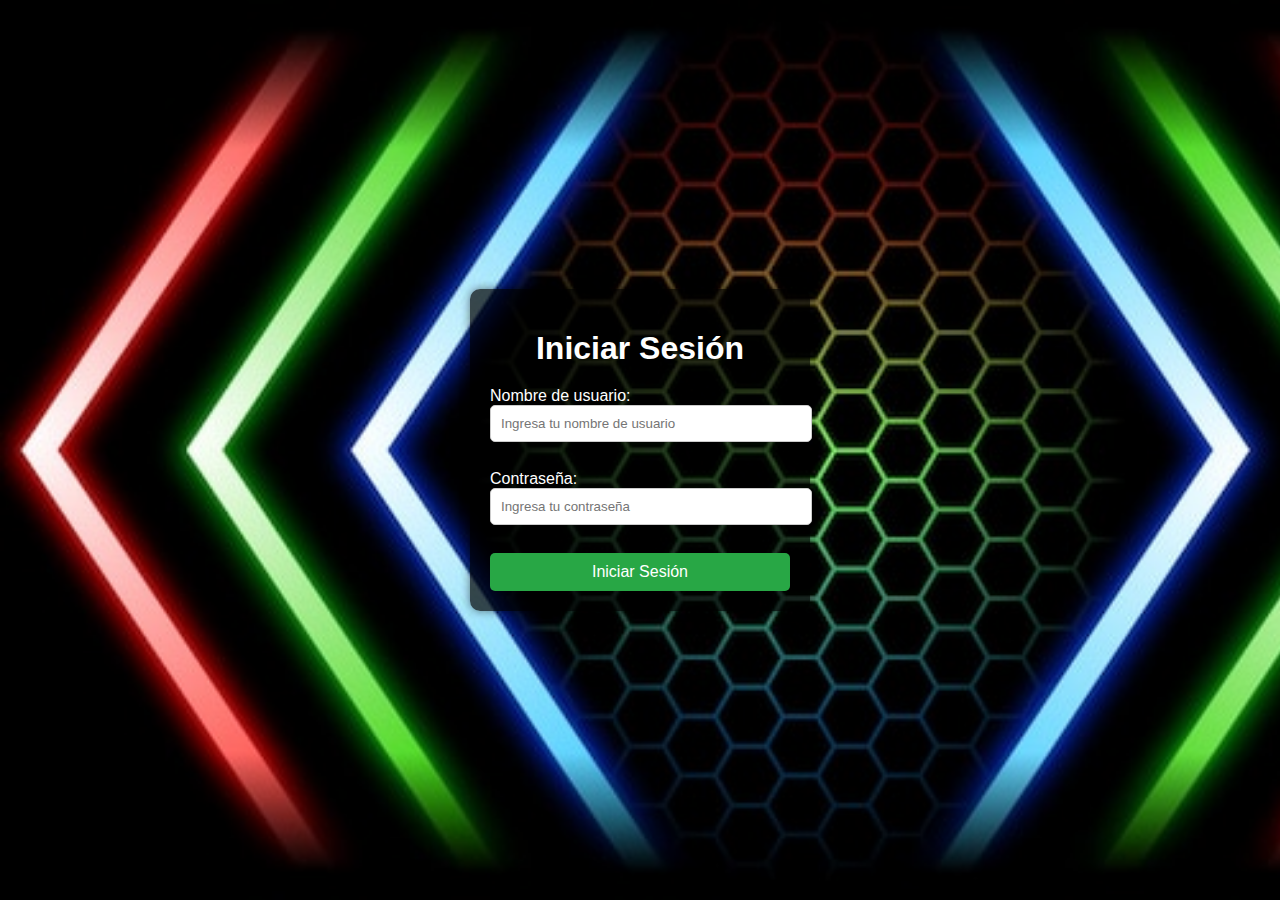
<file: index.html>
<!DOCTYPE html>
<html>
<head>
    <title>Iniciar Sesión</title>
    <link rel="stylesheet" href="registro.css">
</head>
<body>
    <div class="container">
        <h1>Iniciar Sesión</h1>
        <form action="primero.html" method="get">
            <div class="form-label">
                <label for="username">Nombre de usuario:</label>
            </div>
            <input type="text" id="username" name="username" class="form-input" placeholder="Ingresa tu nombre de usuario" required><br><br>
            <div class="form-label">
                <label for="password">Contraseña:</label>
            </div>
            <input type="password" id="password" name="password" class="form-input" placeholder="Ingresa tu contraseña" required><br><br>
            <input type="submit" value="Iniciar Sesión" class="submit-button">
        </form>
    </div>
</body>
</html>
</file>
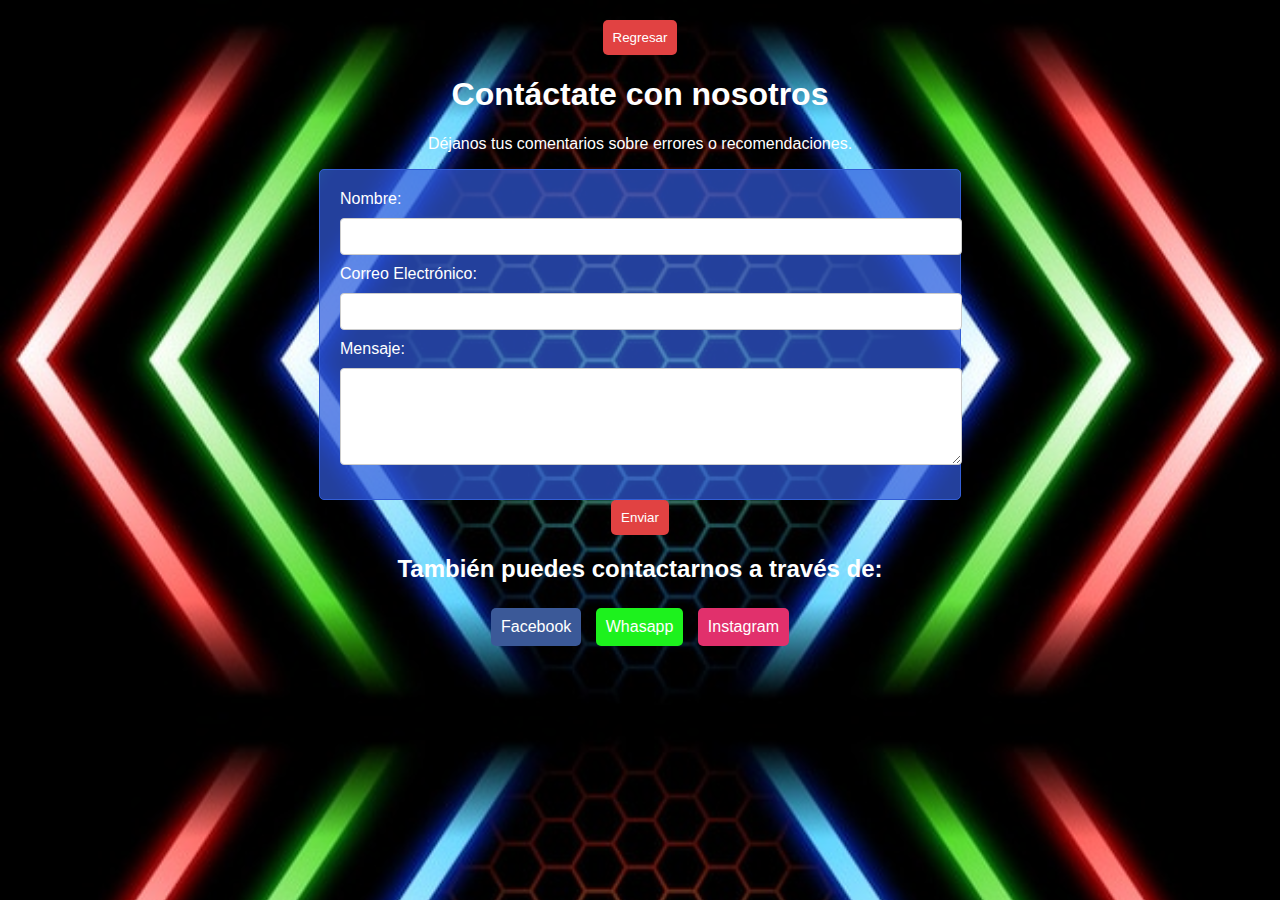
<file: contacto.html>
<!DOCTYPE html>
<html lang="en">
<head>
    <meta charset="UTF-8">
    <meta name="viewport" content="width=device-width, initial-scale=1.0">
    <title>Smart Raccoon</title>
    <link  rel="stylesheet" href="contacto.css">

</head>
<body>
    <header>
        <a href="primero.html"><button>Regresar</button></a>
        <h1>Contáctate con nosotros</h1>
        <p>Déjanos tus comentarios sobre errores o recomendaciones.</p>
    </header>

    <form method="post" action="final.html">
        <label for="name">Nombre:</label>
        <input type="text" id="name" name="name" required>
    
        <label for="email">Correo Electrónico:</label>
        <input type="email" id="email" name="email" required>
    
        <label for="message">Mensaje:</label>
        <textarea id="message" name="message" rows="5" required></textarea>
    </form>
    <center><a href="final.html" ><button type="submit">Enviar</button></a></center>

    <div class="social-buttons">
        <h2>También puedes contactarnos a través de:</h2>
        <a href="https://www.facebook.com" target="_blank"><i class="fab fa-facebook-f"></i>Facebook</a>
        <a href="https://wa.link/xyhdpw" target="_blank" class="twitter"><i class="fab fa-twitter"></i>Whasapp</a>
        <a href="https://www.instagram.com/kevin_cr.23/" target="_blank" class="instagram"><i class="fab fa-instagram"></i> Instagram</a>
    </div>
</body>
</html>
</file>
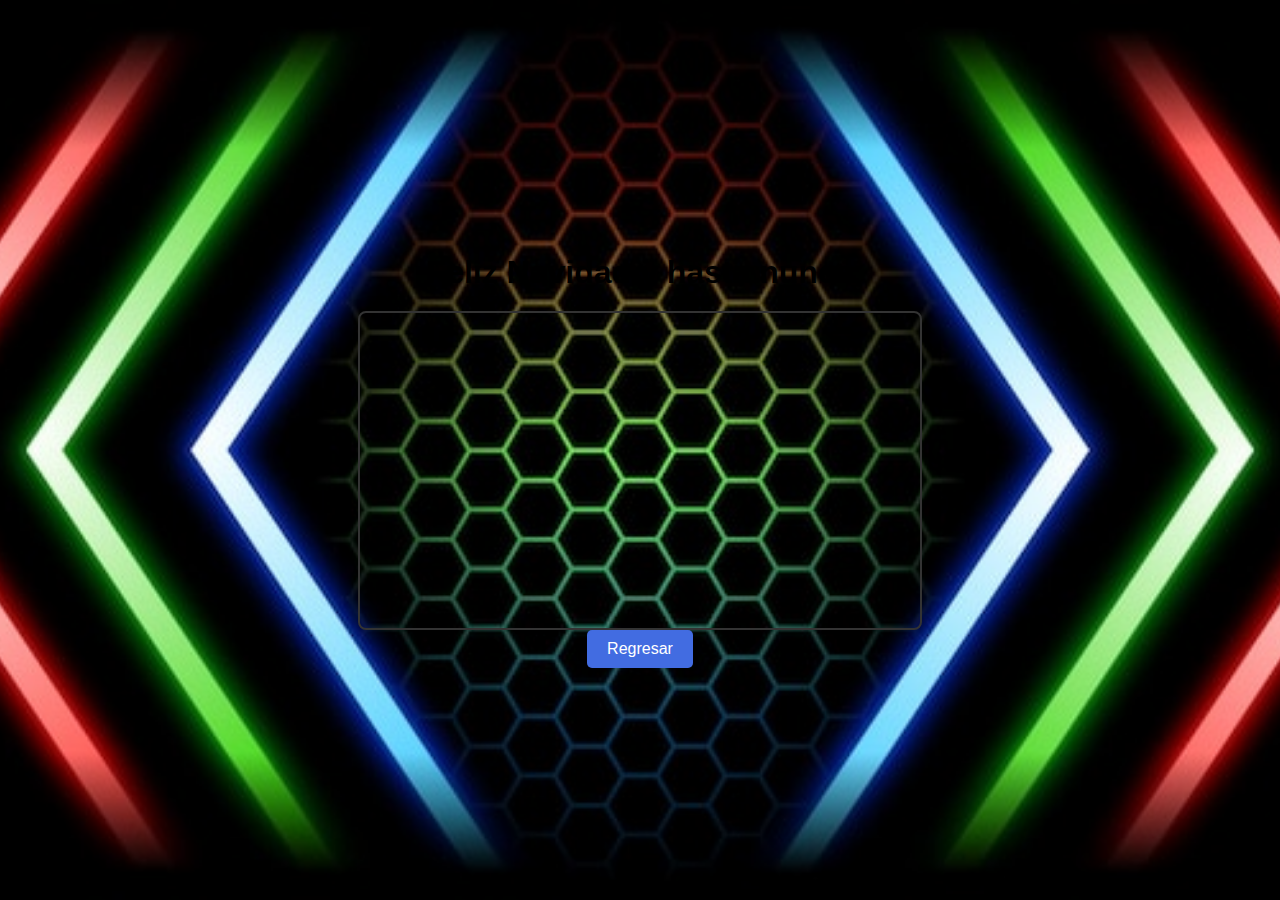
<file: final.html>
<!DOCTYPE html>
<html lang="en">
<head>
    <meta charset="UTF-8">
    <meta name="viewport" content="width=device-width, initial-scale=1.0">
    <title>Smart Raccoon</title>
    <style>
        body {
            font-family: Arial, sans-serif;
            background-image: url(IMG/fondo.png);
            background-size: cover;
            background-position: center;
            background-repeat: no-repeat; 
            display: flex;
            justify-content: center;
            align-items: center;
            height: 100vh;
            margin: 0;
            flex-direction: column;
        }
        iframe {
            border: 2px solid #333;
            border-radius: 8px;
            box-shadow: 0 4px 20px rgba(0, 0, 0, 0.2);
        }
        @keyframes rainbow {
            0% { color: rgb(255, 0, 0); }
            14% { color: rgb(255, 127, 0); }
            28% { color: rgb(255, 255, 0); }
            42% { color: rgb(0, 255, 0); }
            57% { color: rgb(0, 0, 255); }
            71% { color: rgb(75, 0, 130); }
            85% { color: rgb(148, 0, 211); }
            100% { color: rgb(255, 0, 0); }
        }
        h1 {
            animation: rainbow 5s infinite;
            text-align: center; 
            margin-bottom: 20px;
        }
        .button {
            text-decoration: none;
        }
        button {
            background-color: #426ce1;
            color: white; 
            padding: 10px 20px;
            border: none; 
            border-radius: 5px; 
            cursor: pointer; 
            font-size: 16px;
            transition: background-color 0.3s;
        }
        button:hover {
            background-color: #9942e1; 
        }
    </style>
</head>
<body>
    <header>
        <h1>Feliz Navidad y hasta nunca</h1>
    </header>

    <iframe width="560" height="315" src="https://www.youtube.com/embed/jV4TAicUrGE?si=82mhH8AFNpjVvOYs" title="YouTube video player" frameborder="0" 
    allow="accelerometer; autoplay; clipboard-write; encrypted-media; gyroscope;
    picture-in-picture; web-share" referrerpolicy="strict-origin-when-cross-origin" allowfullscreen></iframe>

    <a href="primero.html" class="button"><button>Regresar</button></a>
    
</body>
</html>
</file>
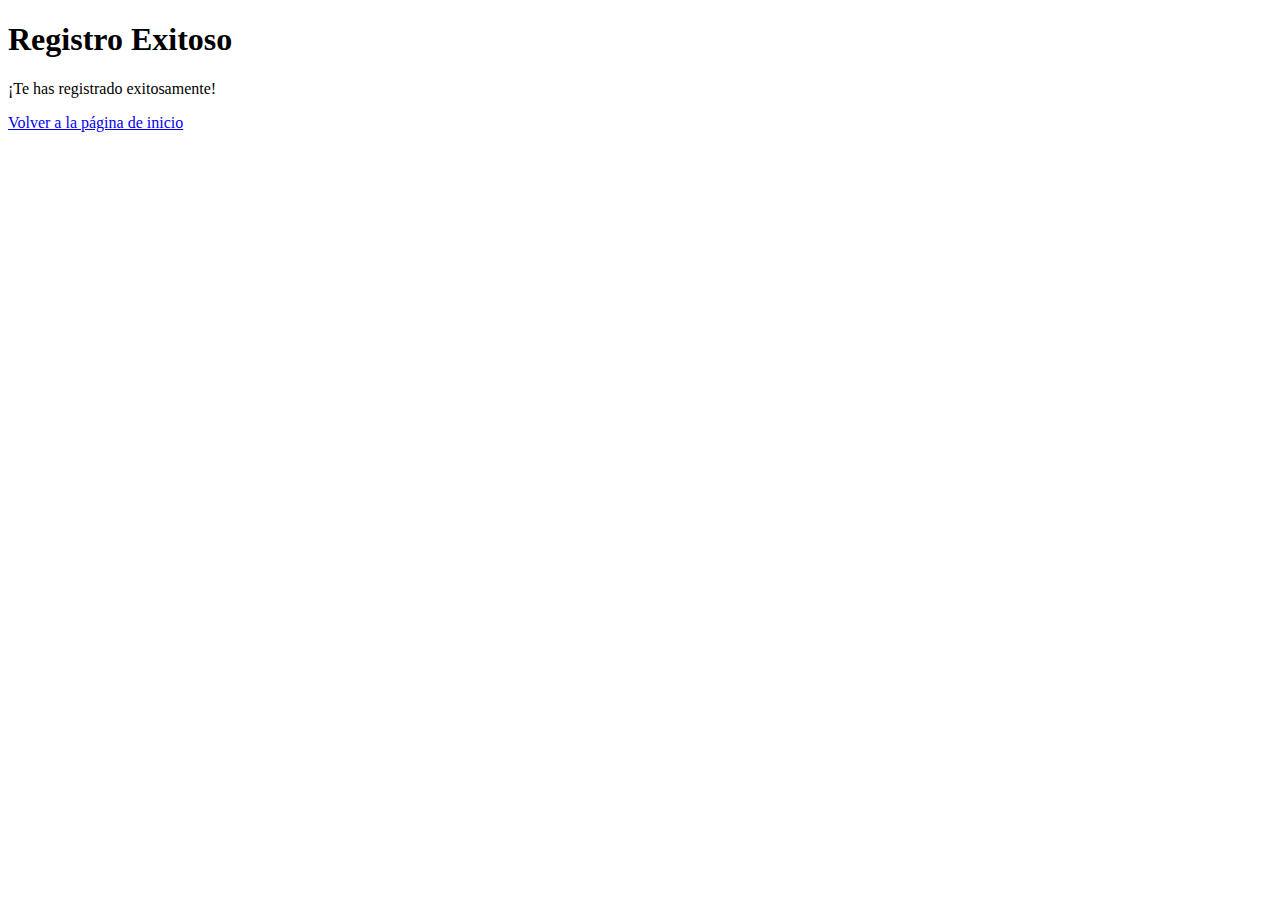
<file: paginaexito.html>
<!DOCTYPE html>
<html lang="es">
<head>
    <meta charset="UTF-8">
    <meta name="viewport" content="width=device-width, initial-scale=1.0">
    <title>Registro Exitoso</title>
</head>
<body>
    <div class="container">
        <h1>Registro Exitoso</h1>
        <p>¡Te has registrado exitosamente!</p>
        <a href="primero.html">Volver a la página de inicio</a> <!-- Enlace para volver a la página de inicio -->
    </div>
</body>
</html>
</file>
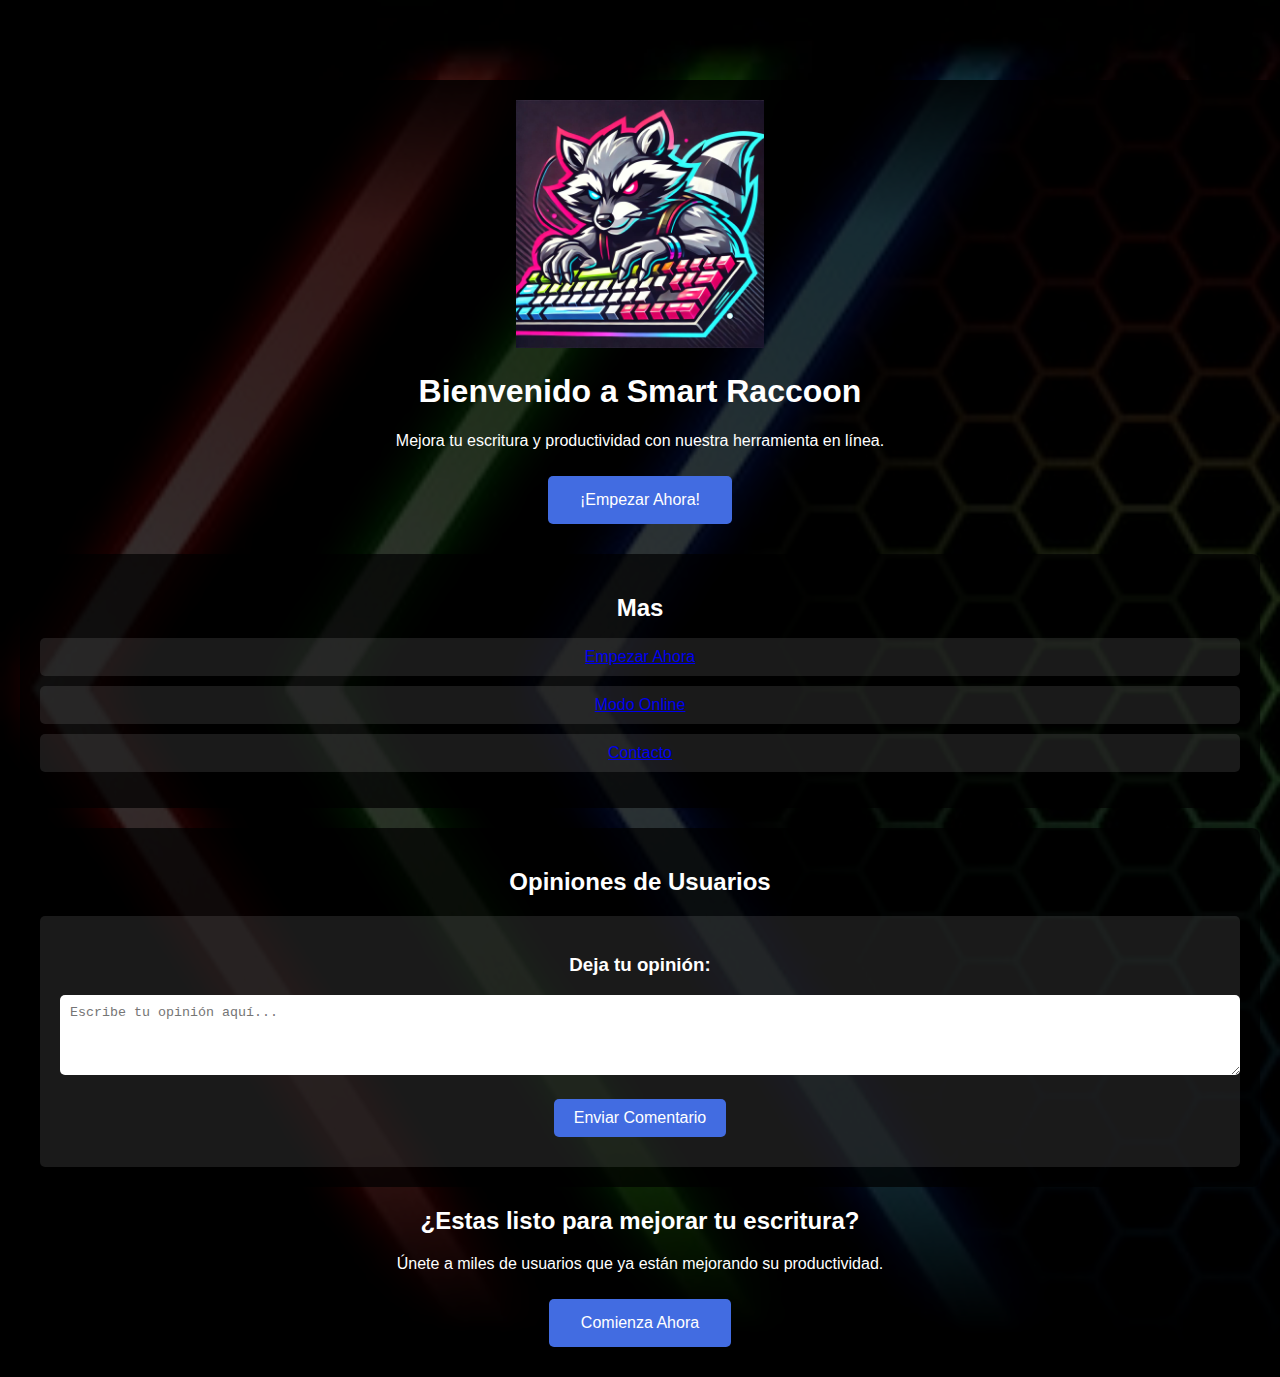
<file: primero.html>
<!DOCTYPE html>
<html lang="es">
<head>
    <meta charset="UTF-8">
    <meta name="viewport" content="width=device-width, initial-scale=1.0">
    <title>Smart Raccoon</title>
    <link rel="stylesheet" href="primero.css">
</head>
<body>
    <div class="container">
        <header>
            <img src="IMG/fondo5.jpeg" width="20%" alt="Logo de Smart Raccoon">
            <h1>Bienvenido a Smart Raccoon</h1>
            <p>Mejora tu escritura y productividad con nuestra herramienta en línea.</p>
            <a href="segundo.html"><button>¡Empezar Ahora!</button></a>
        </header>
        <section class="features">
            <h2>Mas</h2>
            <ul>
                <li><a href="segundo.html">Empezar Ahora</a></li>
                <li><a href="tercero.html">Modo Online</a></li>
                <li><a href="contacto.html">Contacto</a></li>
            </ul>
        </section>

        <section class="opinions" id="opinions-section">
            <h2>Opiniones de Usuarios</h2>
            <div class="opinion-form">
                <h3>Deja tu opinión:</h3>
                <form id="comment-form">
                    <textarea name="comment" rows="4" placeholder="Escribe tu opinión aquí..." required></textarea>
                    <br>
                    <button type="submit">Enviar Comentario</button>
                </form>
            </div>
        </section>
        
        <section class="cta">
            <h2>¿Estas listo para mejorar tu escritura?</h2>
            <p>Únete a miles de usuarios que ya están mejorando su productividad.</p>
            <a href="segundo.html"><button>Comienza Ahora</button></a>
        </section>
    </div>
    <script src="primero.js"></script>
</body>
</html>
</file>
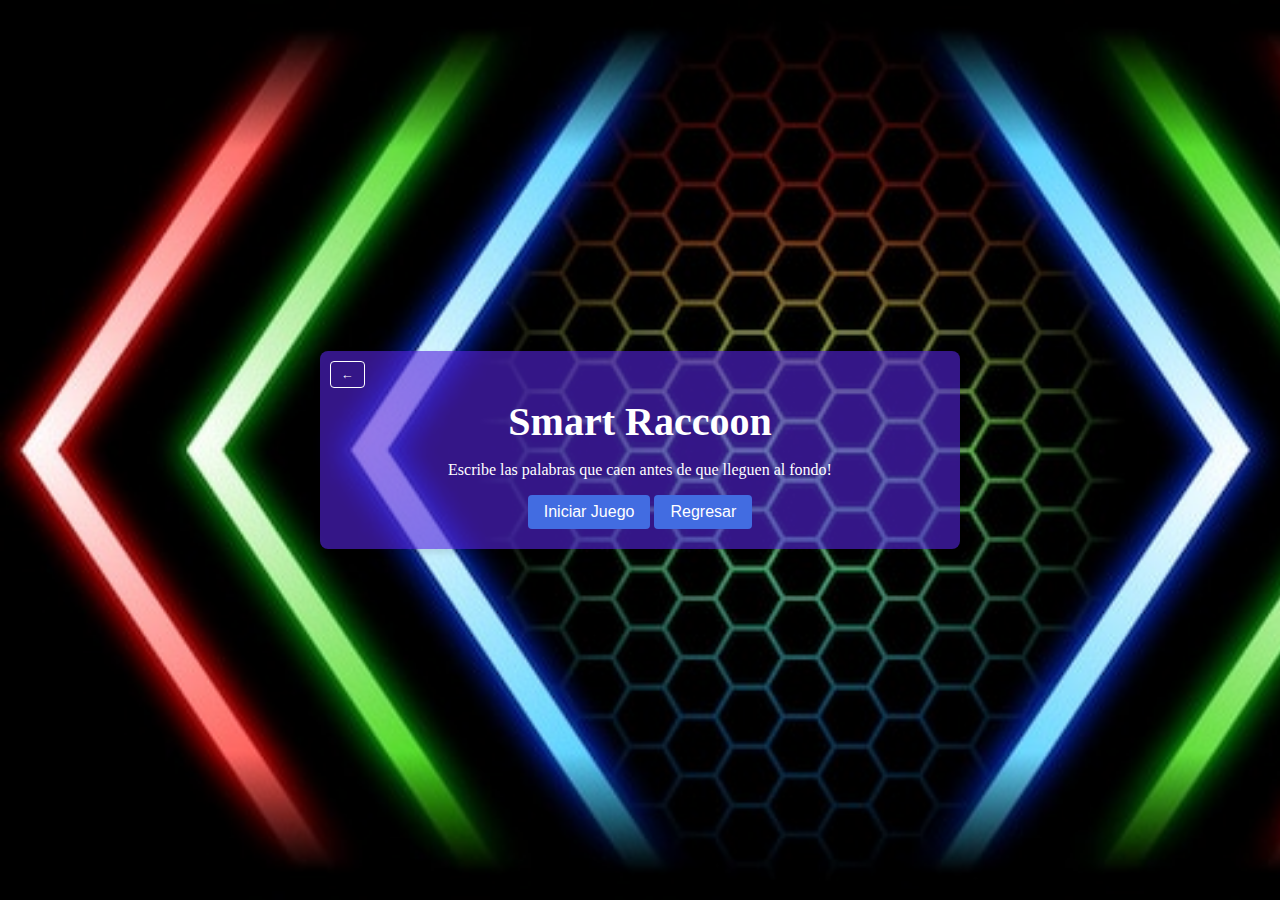
<file: segundo.html>
<!DOCTYPE html>
<html lang="es">
<head>
    <meta charset="UTF-8">
    <meta name="viewport" content="width=device-width, initial-scale=1.0">
    <title>Smart Raccoon</title>
    <link rel="stylesheet" href="segundo.css">
</head>
<body>
    <div class="blur-background"></div>
    <div class="container">
        <button id="back-button">←</button>
        <h1>Smart  Raccoon</h1>

        <div id="start-screen">
            <p>Escribe las palabras que caen antes de que lleguen al fondo!</p>
            <button id="start-button">Iniciar Juego</button>
            <a href="primero.html"><button>Regresar</button></a>
        </div>

        <div id="game-screen" class="hidden">
            <div class="stats">
                <div>Nivel: <span id="level">1</span></div>
                <div>Puntuación: <span id="score">0</span></div>
                <div class="lives" id="lives"></div>
            </div>
            <div class="game-area" id="game-area"></div>
            <div class="progress-bar">
                <div class="progress" id="progress"></div>
            </div>
            <input type="text" id="input" placeholder="Escribe aquí...">
            <a href="primero.html"><button>Regresar</button></a>
        </div>

        <div id="game-over-screen" class="hidden">
            <h2>Game Over</h2>
            <p>Puntuación final: <span id="final-score"></span></p>
            <a href="primero.html"><button>Regresar</button></a>
            <button id="restart-button">Jugar de nuevo</button>
        </div>
    </div>
    <script src="segundo.js"></script>
</body>
</html>
</file>
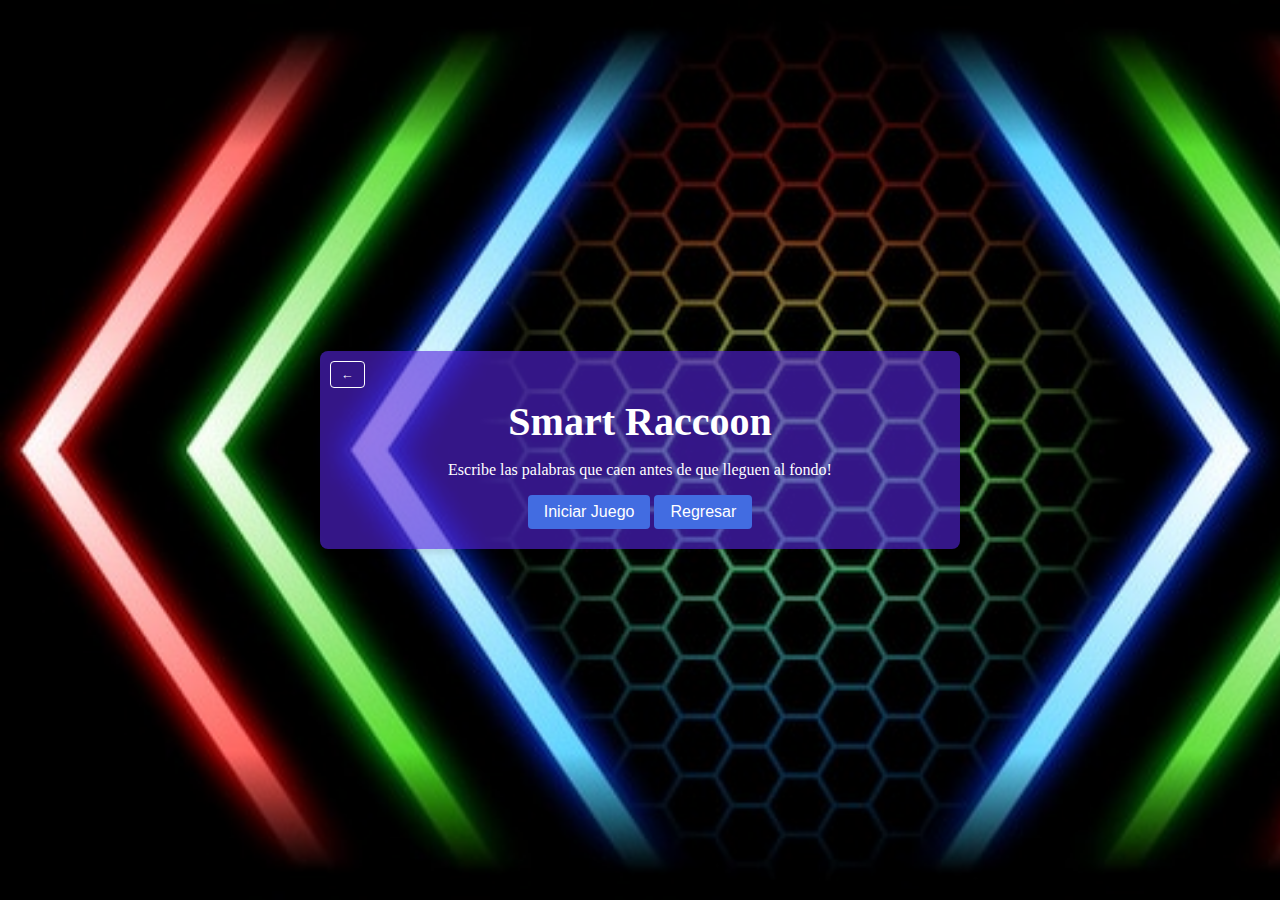
<file: tercero.html>
<!DOCTYPE html>
<html lang="es">
<head>
    <meta charset="UTF-8">
    <meta name="viewport" content="width=device-width, initial-scale=1.0">
    <title>Smart Raccoon</title>
    <link rel="stylesheet" href="tercero.css">
</head>
<body>

    <div class="blur-background"></div>
    <div class="container">
        <button id="back-button">←</button>
        <h1>Smart  Raccoon</h1>
        
        <div id="start-screen">
            <p>Escribe las palabras que caen antes de que lleguen al fondo!</p>
            <button id="start-button">Iniciar Juego</button>
            <a href="primero.html"><button>Regresar</button></a>
        </div>
    
        <div id="game-screen" class="hidden">
            <div class="stats">
                <div>Nivel: <span id="level">1</span></div>
                <div>Puntuación: <span id="score">0</span></div>
                <div class="lives" id="lives"></div>
            </div>
            <div class="game-area" id="game-area"></div>
            <div class="progress-bar">
                <div class="progress" id="progress"></div>
            </div>
            <input type="text" id="input" placeholder="Escribe aquí...">
        </div>
    
        <div id="game-over-screen" class="hidden">
            <h2>Game Over</h2>
            <p>Puntuación final: <span id="final-score"></span></p>
            <a href="primero.html"><button>Regresar</button></a>
            <button id="restart-button">Jugar de nuevo</button>
        </div>
    </div>
    <script src="tercero.js"></script>
</body>
</html>
</file>
<file: registro.css>
body {
    font-family: Arial, sans-serif;
    display: flex;
    justify-content: center;
    align-items: center;
    height: 100vh;
    margin: 0;
    color: white;
    background-image: url(IMG/fondo.png);
    background-size: cover;
}

.container {
    background-color: rgba(0, 0, 0, 0.7);
    padding: 20px;
    border-radius: 10px;
    box-shadow: 0 0 10px rgba(0, 0, 0, 0.5);
    width: 300px;
    text-align: center;
}

h1 {
    margin-bottom: 20px;
}

.form-label {
    text-align: left;
}

.form-input {
    width: 100%;
    padding: 10px;
    margin-bottom: 10px;
    border: 1px solid #ccc;
    border-radius: 5px;
}

.submit-button {
    width: 100%;
    padding: 10px;
    background-color: #28a745;
    color: white;
    border: none;
    border-radius: 5px;
    cursor: pointer;
    font-size: 16px;
}

.submit-button:hover {
    background-color: #218838;
}

.error-message {
    margin-top: 10px;
}

p {
    margin-top: 20px;
}

a {
    color: #007bff;
    text-decoration: none;
}

a:hover {
    text-decoration: underline;
}
</file>
<file: contacto.css>
body {
    font-family: Arial, sans-serif;
    margin: 20px;
    background-image: url(IMG/fondo.png);
    background-size: cover;
}
header {
    text-align: center;
    color: white;

}
form {
    max-width: 600px;
    margin: auto;
    padding: 20px;
    border: 1px solid #335ed6;
    border-radius: 5px;
    background-color: #325addb4;
    color: white;
}
input, textarea {
    width: 100%;
    padding: 10px;
    margin: 10px 0;
    border: 1px solid #ccc;
    border-radius: 4px;
}
button {
    background-color: #e14242;
    color: rgb(255, 255, 255);
    padding: 10px;
    border: none;
    border-radius: 5px;
    cursor: pointer;
}
button:hover {
    background-color: #e16242;
}
.social-buttons {
    text-align: center;
    margin-top: 20px;
    color: white;
}
.social-buttons a {
    text-decoration: none;
    color: white;
    background-color: #3b5998; /* Facebook */
    padding: 10px;
    margin: 5px;
    border-radius: 5px;
    display: inline-block;
    transition: background-color 0.3s;
}
.social-buttons a:hover {
    background-color: #2d4373;
}
.social-buttons a.twitter {
    background-color: #1df21d; /* Twitter */
}
.social-buttons a.twitter:hover {
    background-color: #1a91da;
}
.social-buttons a.instagram {
    background-color: #e1306c; /* Instagram */
}
.social-buttons a.instagram:hover {
    background-color: #c13584;
}
</file>
<file: primero.css>
body {
  background-size: cover;
  font-family: Arial, sans-serif;
  color: #fff;
  text-align: center;
  margin: 0;
  padding: 0;
  background-image: url(IMG/fondo.png);
  background-size: cover;
}

nav {
  background-color: rgba(0, 0, 0, 0.7);
  padding: 15px;
  position: fixed;
  width: 100%;
  top: 0;
  left: 0;
  z-index: 1000;
}

nav a {
  color: #fff;
  margin: 0 20px;
  text-decoration: none;
  font-weight: bold;
  transition: color 0.3s;
}

nav a:hover {
  color: #4CAF50; 
}

.container {
  margin-top: 80px;
  padding: 20px;
  background-color: rgba(0, 0, 0, 0.8);
  border-radius: 10px;
}

.texto {
  margin: 20px 0;
}

button {
  background-color: #426ce1;
  border: none;
  color: white;
  padding: 15px 32px;
  text-align: center;
  text-decoration: none;
  display: inline-block;
  font-size: 16px;
  margin: 10px 0;
  transition-duration: 0.4s;
  cursor: pointer;
  border-radius: 5px;
}

button:hover {
  background-color: white;
  color: black;
  border: 2px solid #426ce1;
}

.features {
  margin: 20px 0;
  padding: 20px;
  background-color: rgba(0, 0, 0, 0.7);
  border-radius: 8px;
}

.features h2 {
  margin-bottom: 15px;
}

.features ul {
  list-style-type: none;
  padding: 0;
}

.features li {
  margin: 10px 0;
  padding: 10px;
  background-color: rgba(255, 255, 255, 0.1);
  border-radius: 5px;
  transition: background-color 0.3s;
}

.features li:hover {
  background-color: rgba(255, 255, 255, 0.2);
}

footer {
  margin-top: 20px;
  padding: 10px;
  background-color: rgba(0, 0, 0, 0.7);
  color: #fff;
  text-align: center;
  clear: both;
}
.opinions {
  margin: 20px 0;
  padding: 20px;
  background-color: rgba(0, 0, 0, 0.7);
  border-radius: 8px;
}

.opinion {
  margin-bottom: 15px;
  padding: 10px;
  background-color: rgba(255, 255, 255, 0.1);
  border-radius: 5px;
}

.opinion-form {
  margin-top: 20px;
  padding: 20px;
  background-color: rgba(255, 255, 255, 0.1);
  border-radius: 5px;
}

textarea {
  width: 100%;
  padding: 10px;
  border: none;
  border-radius: 5px;
  margin-bottom: 10px;
}

button[type="submit"] {
  background-color: #426ce1;
  border: none;
  color: white;
  padding: 10px 20px;
  text-align: center;
  text-decoration: none;
  display: inline-block;
  font-size: 16px;
  cursor: pointer;
  border-radius: 5px ;
}

button[type="submit"]:hover {
  background-color: #3b5998;
}
</file>
<file: segundo.css>
body {
    font-family: cursive;
    margin: 0;
    padding: 0;
    display: flex;
    justify-content: center;
    align-items: center;
    min-height: 100vh;
    color: white;
    overflow: hidden;
    background-image: url(IMG/fondo.png);
    background-size: cover;
}
.blur-background {
    position: absolute;
    top: 0;
    left: 0;
    width: 100%;
    height: 100%;
    filter: blur(8px);
    z-index: -1;
}
.container {
    position: relative;
    text-align: center;
    width: 100%;
    max-width: 600px;
    padding: 20px;
    background-color: rgba(85, 36, 219, 0.616);
    border-radius: 8px;
    box-shadow: 0 4px 6px rgba(0, 0, 0, 0.1);
}
h1 {
    font-size: 2.5rem;
    margin-bottom: 1rem;
}
.game-area {
    position: relative;
    width: 100%;
    height: 400px;
    background-color: #000000;
    border-radius: 8px;
    overflow: hidden;
    margin-bottom: 1rem;
}
.word {
    position: absolute;
    font-size: 1.5rem;
    font-weight: bold;
    transition: transform 0.3s ease-out;
}
.stats {
    display: flex;
    justify-content: space-between;
    margin-bottom: 1rem;
}
.lives {
    display: flex;
}
.heart {
    color: #e53e3e;
    margin-right: 5px;
}
.progress-bar {
    width: 100%;
    height: 10px;
    background-color: #4a5568;
    border-radius: 5px;
    overflow: hidden;
    margin-bottom: 1rem;
}
.progress {
    height: 100%;
    background-color: #426ce1;
    transition: width 0.3s ease;
}
input {
    width: 100%;
    padding: 0.5rem;
    font-size: 1rem;
    background-color: #4a5568;
    border: none;
    border-radius: 4px;
    color: white;
    margin-bottom: 1rem;
}
button {
    background-color: #426ce1;
    color: white;
    border: none;
    padding: 0.5rem 1rem;
    font-size: 1rem;
    border-radius: 4px;
    cursor: pointer;
    transition: background-color 0.3s ease;
}
button:hover {
    background-color: #31c9ce;
}
.hidden {
    display: none;
}
#back-button {
    position: absolute;
    top: 10px;
    left: 10px;
    background-color: transparent;
    border: 1px solid white;
    color: white;
    padding: 5px 10px;
    font-size: 0.8rem;
}
</file>
<file: tercero.css>
body {
    font-family: cursive;
    margin: 0;
    padding: 0;
    display: flex;
    justify-content: center;
    align-items: center;
    min-height: 100vh;
    color: white;
    overflow: hidden;
    background-image: url(IMG/fondo.png);
    background-size: cover;
}
.blur-background {
    position: absolute;
    top: 0;
    left: 0;
    width: 100%;
    height: 100%;
    filter: blur(8px);
    z-index: -1;
}
.container {
    position: relative;
    text-align: center;
    width: 100%;
    max-width: 600px;
    padding: 20px;
    background-color: rgba(85, 36, 219, 0.616);
    border-radius: 8px;
    box-shadow: 0 4px 6px rgba(0, 0, 0, 0.1);
}
h1 {
    font-size: 2.5rem;
    margin-bottom: 1rem;
}
.game-area {
    position: relative;
    width: 100%;
    height: 400px;
    background-color: #000000;
    border-radius: 8px;
    overflow: hidden;
    margin-bottom: 1rem;
}
.word {
    position: absolute;
    font-size: 1.5rem;
    font-weight: bold;
    transition: transform 0.3s ease-out;
}
.stats {
    display: flex;
    justify-content: space-between;
    margin-bottom: 1rem;
}
.lives {
    display: flex;
}
.heart {
    color: #e53e3e;
    margin-right: 5px;
}
.progress-bar {
    width: 100%;
    height: 10px;
    background-color: #4a5568;
    border-radius: 5px;
    overflow: hidden;
    margin-bottom: 1rem;
}
.progress {
    height: 100%;
    background-color: #426ce1;
    transition: width 0.3s ease;
}
input {
    width: 100%;
    padding: 0.5rem;
    font-size: 1rem;
    background-color: #4a5568;
    border: none;
    border-radius: 4px;
    color: white;
    margin-bottom: 1rem;
}
button {
    background-color: #426ce1;
    color: white;
    border: none;
    padding: 0.5rem 1rem;
    font-size: 1rem;
    border-radius: 4px;
    cursor: pointer;
    transition: background-color 0.3s ease;
}
button:hover {
    background-color: #31c9ce;
}
.hidden {
    display: none;
}
#back-button {
    position: absolute;
    top: 10px;
    left: 10px;
    background-color: transparent;
    border: 1px solid white;
    color: white;
    padding: 5px 10px;
    font-size: 0.8rem;
}
</file>
